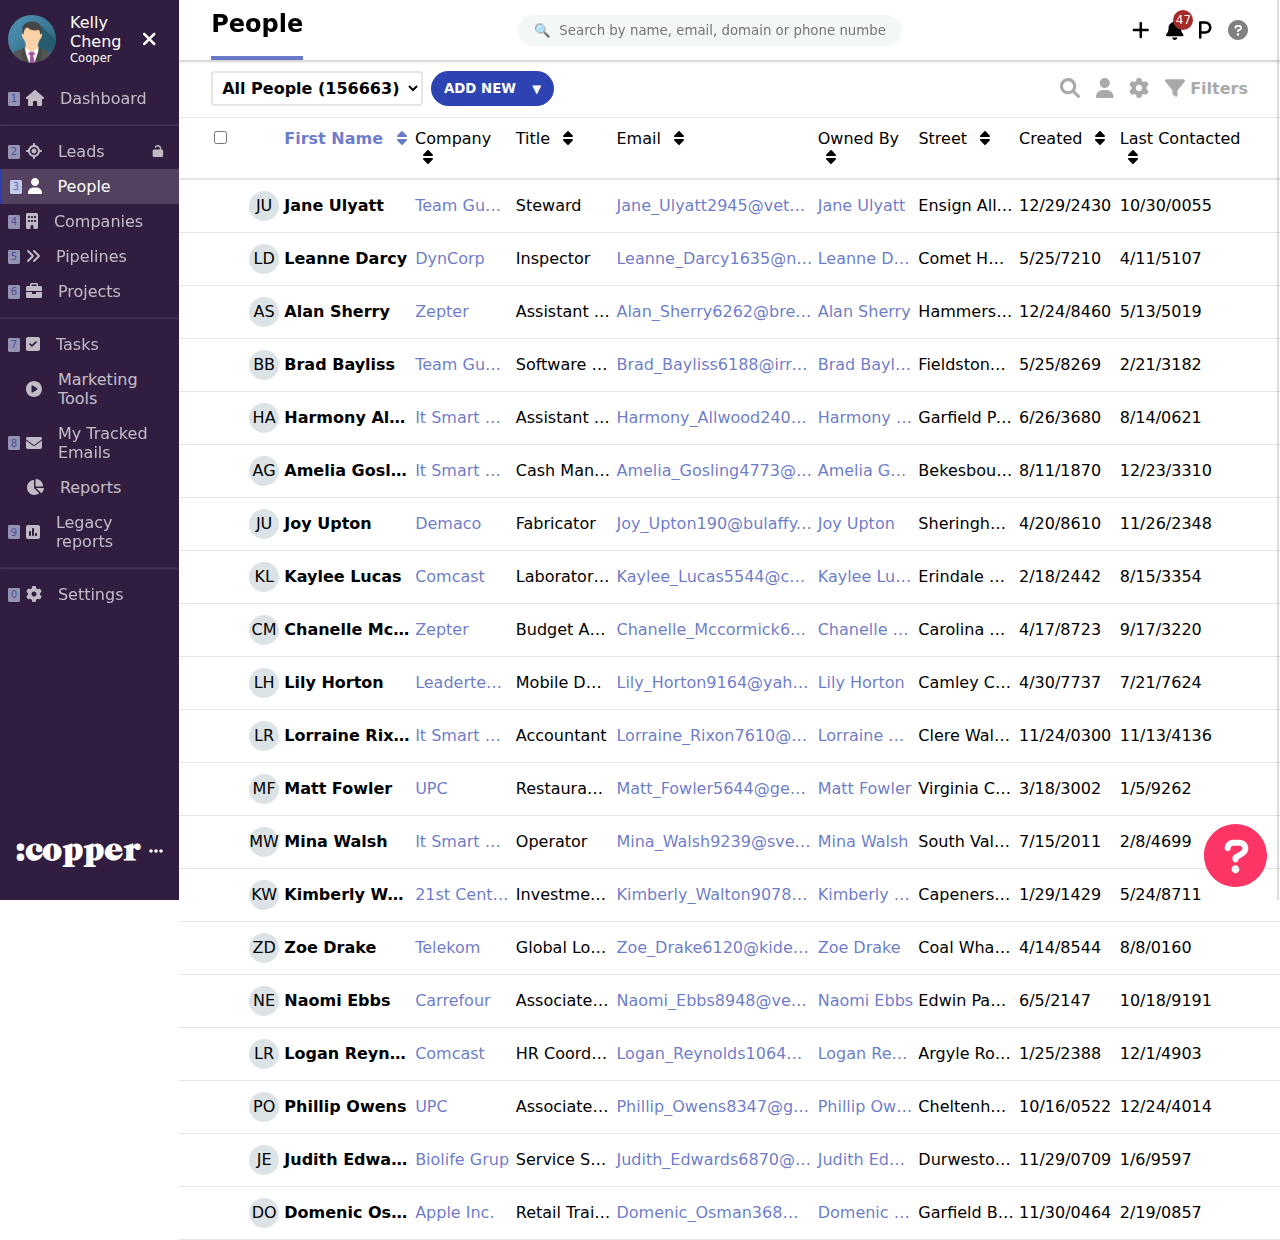
<file: index.html>
<!DOCTYPE html>
<html lang="en">

<head>
    <meta charset="UTF-8">
    <meta http-equiv="X-UA-Compatible" content="IE=edge">
    <meta name="viewport" content="width=device-width, initial-scale=1.0">
    <title>Profile Browser</title>
    <link rel="stylesheet" href="./css/index.css">
    <link rel="stylesheet" href="./css/sidebar.css">
    <link rel="stylesheet" href="./css/header.css">
    <link rel="stylesheet" href="./css/filter-bar.css">
    <link rel="stylesheet" href="./css/table.css">
    <link rel="stylesheet" href="./css/side-panel.css">
    <link rel="stylesheet" href="./assets/fontawesome-free-6.1.2-web/css/all.css">
    <script defer src="./assets/fontawesome-free-6.1.2-web/js/all.js"></script>
    <script type="text/javascript" src="index.js" defer></script>
</head>

<body>
    <!-- sidebar -->
    <div class="sidebar">
        <div class="sidebar-flex">
            <div class="menu-contents">

                <!-- profile info -->
                <div class="profile-info">
                    <div class="profile-wrapper">
                        <img loading="lazy" class="profile-avatar" src="./assets/images/profile.png"
                            alt="Profile picture of a person">
                        <div class="profile-text">
                            <div class="profile-name">
                                Kelly Cheng
                            </div>
                            <div class="profile-company">
                                Cooper
                            </div>
                        </div>
                    </div>
                    <div id="sidebar-collapse">
                        <i class="fa-solid fa-xmark fa-lg"></i>
                    </div>
                </div>

                <div class="menu-group">
                    <!-- dashboard -->
                    <div class="menu-item">
                        <div class="menu-index">1</div>
                        <div class="menu-icon">
                            <i class="fa-solid fa-house"></i>
                        </div>
                        <div class="menu-name">Dashboard</div>
                        <div class="menu-icon-right"></div>
                    </div>
                </div>

                <div class="menu-group-divider">
                    <hr />
                </div>

                <div class="menu-group">
                    <!-- leads -->
                    <div class="menu-item">
                        <div class="menu-index">2</div>
                        <div class="menu-icon">
                            <i class="fa-solid fa-location-crosshairs"></i>
                        </div>
                        <div class="menu-name">Leads</div>
                        <div class="menu-icon-right">
                            <i class="fa-solid fa-unlock fa-xs"></i>
                        </div>
                    </div>

                    <!-- people -->
                    <div class="menu-item selected">
                        <div class="menu-index">3</div>
                        <div class="menu-icon">
                            <i class="fa-solid fa-user"></i>
                        </div>
                        <div class="menu-name">People</div>
                    </div>

                    <!-- companies -->
                    <div class="menu-item">
                        <div class="menu-index">4</div>
                        <div class="menu-icon">
                            <i class="fa-solid fa-building"></i>
                        </div>
                        <div class="menu-name">Companies</div>
                    </div>

                    <!-- pipelines -->
                    <div class="menu-item">
                        <div class="menu-index">5</div>
                        <div class="menu-icon">
                            <i class="fa-solid fa-angles-right"></i>
                        </div>
                        <div class="menu-name">Pipelines</div>
                    </div>

                    <!-- projects -->
                    <div class="menu-item">
                        <div class="menu-index">6</div>
                        <div class="menu-icon">
                            <i class="fa-solid fa-briefcase"></i>
                        </div>
                        <div class="menu-name">Projects</div>
                    </div>
                </div>

                <div class="menu-group-divider">
                    <hr />
                </div>

                <div class="menu-group">
                    <!-- tasks -->
                    <div class="menu-item">
                        <div class="menu-index">7</div>
                        <div class="menu-icon">
                            <i class="fa-solid fa-square-check"></i>
                        </div>
                        <div class="menu-name">Tasks</div>
                    </div>

                    <!-- Marketing Tools -->
                    <div class="menu-item">
                        <div class="menu-index not-visible">8</div>
                        <div class="menu-icon">
                            <i class="fa-solid fa-circle-play"></i>
                        </div>
                        <div class="menu-name">Marketing Tools</div>
                    </div>

                    <!-- My Tracked Emails -->
                    <div class="menu-item">
                        <div class="menu-index">8</div>
                        <div class="menu-icon">
                            <i class="fa-solid fa-envelope"></i>
                        </div>
                        <div class="menu-name">My Tracked Emails</div>
                    </div>

                    <!-- reports -->
                    <div class="menu-item">
                        <div class="menu-index not-visible">8</div>
                        <div class="menu-icon">
                            <i class="fa-solid fa-chart-pie"></i>
                        </div>
                        <div class="menu-name">Reports</div>
                    </div>

                    <!-- Legacy reports -->
                    <div class="menu-item">
                        <div class="menu-index">9</div>
                        <div class="menu-icon">
                            <i class="fa-solid fa-square-poll-vertical"></i>
                        </div>
                        <div class="menu-name">Legacy reports</div>
                    </div>
                </div>

                <div class="menu-group-divider">
                    <hr />
                </div>

                <div class="menu-group">
                    <!-- Settings -->
                    <div class="menu-item">
                        <div class="menu-index">0</div>
                        <div class="menu-icon">
                            <i class="fa-solid fa-gear"></i>
                        </div>
                        <div class="menu-name">Settings</div>
                    </div>
                </div>
            </div>

            <div class="company-logo-footer">
                <div class="company-name">:copper</div>
                <div class="footer-options">
                    <i class="fa-solid fa-ellipsis"></i>
                </div>
            </div>
        </div>
    </div>
    </div>

    <!-- navbar -->
    <main>
        <div class="header">
            <div class="tab-title">People</div>
            <div class="search-bar">
                <input type="text" class="search-input"
                    placeholder="&#x1F50D;  Search by name, email, domain or phone number">
            </div>
            <div class="nav-icons">
                <div class="nav-icon">
                    <i class="fa-solid fa-plus fa-lg"></i>
                </div>
                <div class="nav-icon">
                    <i class="fa-solid fa-bell fa-lg icon-with-badge"></i>
                    <div class="icon-badge">47</div>
                </div>
                <div class="nav-icon">
                    <i class="fa-solid fa-p fa-lg"></i>
                </div>
                <div class="nav-icon">
                    <i class="fa-solid fa-circle-question fa-lg"></i>
                </div>
            </div>
        </div>

        <div class="main-content">
            <div class="filter-bar">
                <div class="filter-options">
                    <select name="group-select" id="group-select" class="group-select">
                        <option value="all" selected>All People (156663)</option>
                    </select>
                    <button class="add-new-btn">
                        ADD NEW
                    </button>
                </div>
                <div class="filter-icons">
                    <div class="filter-icon">
                        <i class="fa-solid fa-magnifying-glass fa-lg"></i>
                    </div>
                    <div class="filter-icon">
                        <i class="fa-solid fa-user fa-lg"></i>
                    </div>
                    <div class="filter-icon">
                        <i class="fa-solid fa-gear fa-lg"></i>
                    </div>
                    <div class="filter-icon">
                        <i class="fa-solid fa-filter fa-lg"></i>
                        <span class="filter-icon-label">Filters</span>
                    </div>
                </div>
            </div>
            <div class="table">
                <div class="table-header">
                    <div class="table-first-col">
                        <input type="checkbox" id="select-all" name="select-all" value="Bike">
                    </div>
                    <div class="table-header-col sort-column first-name">
                        <span>First Name </span>
                        <i class="fa-solid fa-sort"></i>
                    </div>
                    <div class="table-header-col company">
                        <span>Company </span>
                        <i class="fa-solid fa-sort"></i>
                    </div>
                    <div class="table-header-col title">
                        <span>Title </span>
                        <i class="fa-solid fa-sort"></i>
                    </div>
                    <div class="table-header-col email">
                        <span>Email </span>
                        <i class="fa-solid fa-sort"></i>
                    </div>
                    <div class="table-header-col owned-by">
                        <span>Owned By </span>
                        <i class="fa-solid fa-sort"></i>
                    </div>
                    <div class="table-header-col street">
                        <span>Street </span>
                        <i class="fa-solid fa-sort"></i>
                    </div>
                    <div class="table-header-col created">
                        <span>Created </span>
                        <i class="fa-solid fa-sort"></i>
                    </div>
                    <div class="table-header-col last-contacted">
                        <span>Last Contacted </span>
                        <i class="fa-solid fa-sort"></i>
                    </div>
                </div>

                <div class="table-data" id="table-data">
                </div>
                <i class="fa-solid fa-circle-question help-icon"></i>

                <div id="profile-info-side">
                    <div class="right-sidebar-icons">
                        <div id="close-right-sidebar">
                            <i class="fa-solid fa-arrow-right"></i>
                        </div>
                        <div class="right-sidebar-icons-group">
                            <i class="fa-solid fa-arrow-up-right-from-square"></i>
                            <i class="fa-solid fa-star"></i>
                            <i class="fa-solid fa-ellipsis-vertical"></i>
                        </div>
                    </div>

                    <div class="profile-detail-header">
                        <div class="profile-detail-initials" id="profile-detail-initials">IO</div>
                        <div class="profile-detail-name">
                            <div class="profile-detail-first-name" id="profile-detail-first-name">Alan Sherry</div>
                            <div class="profile-detail-company" id="profile-detail-company">Zepter</div>
                        </div>
                    </div>

                    <div class="profile-detail-tabs">
                        <div class="profile-detail-tab">DETAILS</div>
                        <div class="profile-detail-activity">ACTIVITY</div>
                        <div class="profile-detail-related">RELATED</div>
                    </div>

                    <div class="profile-detail-list">
                        <div class="detail-group">
                            <div class="detail-item-name-group gray">
                                <div class="detail-label-name">Name</div>
                                <i class="fa-solid fa-copy"></i>
                            </div>
                            <div class="detail-item-name" id="detail-item-name">Alan Cherry</div>
                        </div>
                        <div class="detail-group">
                            <div class="detail-item-group gray">
                                <div class="detail-label-company">Company</div>
                            </div>
                            <div class="detail-item-company" id="detail-time-company">Zepter</div>
                        </div>
                        <div class="detail-group">
                            <div class="detail-item-group gray">
                                <div class="detail-label-title">Title</div>
                            </div>
                            <div class="detail-item-title" id="detail-item-title">Manager</div>
                        </div>
                        <div class="detail-group">
                            <div class="detail-item-group gray">
                                <div class="detail-label-email">Work Email</div>
                            </div>
                            <div class="detail-item-email" id="detail-item-email">abac@gmail.com</div>
                        </div>
                        <div class="detail-group">
                            <div class="detail-item-group gray">
                                <div class="detail-label-phone">Work Phone</div>
                            </div>
                            <div class="detail-item-phone">412412421421</div>
                        </div>
                        <div class="detail-group">
                            <div class="detail-item-group gray">
                                <div class="detail-label">Rating</div>
                            </div>
                            <div class="detail-item-rating">
                                <div>- Select Rating -</div>
                                <div class="icon-sm-size">&#9660;</div>
                            </div>
                        </div>
                        <div class="detail-group">
                            <div class="detail-item-group gray">
                                <div class="detail-label">Status</div>
                            </div>
                            <div class="detail-item-status">
                                <div>- Select Status -</div>
                                <div class="icon-sm-size">&#9660;</div>
                            </div>
                        </div>
                        <div class="detail-group">
                            <div class="detail-item-group gray">
                                <div class="detail-label">Recycled Reasons</div>
                            </div>
                            <div class="detail-item-reasons">
                                <div>- Select Recycled Reasons -</div>
                                <div class="icon-sm-size">&#9660;</div>
                            </div>
                        </div>
                        <div class="detail-group">
                            <div class="detail-item-group gray">
                                <div class="detail-label-rating">Owner</div>
                            </div>
                            <div class="detail-item-reasons">
                                <div class="detail-item-owner" id="detail-item-owner">Allen Cherry</div>
                                <div class="icon-sm-size">&#10006</div>
                            </div>
                        </div>
                        <div class="detail-group">
                            <div class="detail-item-group gray">
                                <div class="detail-label">AE Assignee</div>
                            </div>
                            <div class="detail-item-assignee">
                                <div>- Select AE Assignee -</div>
                                <div class="icon-sm-size">&#9660;</div>
                            </div>
                        </div>
                        <div class="detail-group">
                            <div class="detail-item-group gray">
                                <div class="detail-label">Account Owner</div>
                            </div>
                            <div>
                                <input type="checkbox" checked />
                            </div>
                        </div>
                        <div class="detail-group">
                            <div class="detail-item-group gray">
                                <div class="detail-label-company">Company Size</div>
                            </div>
                        </div>
                    </div>
                </div>
            </div>
        </div>
    </main>
    <!-- main body -->

</body>

</html>
</file>
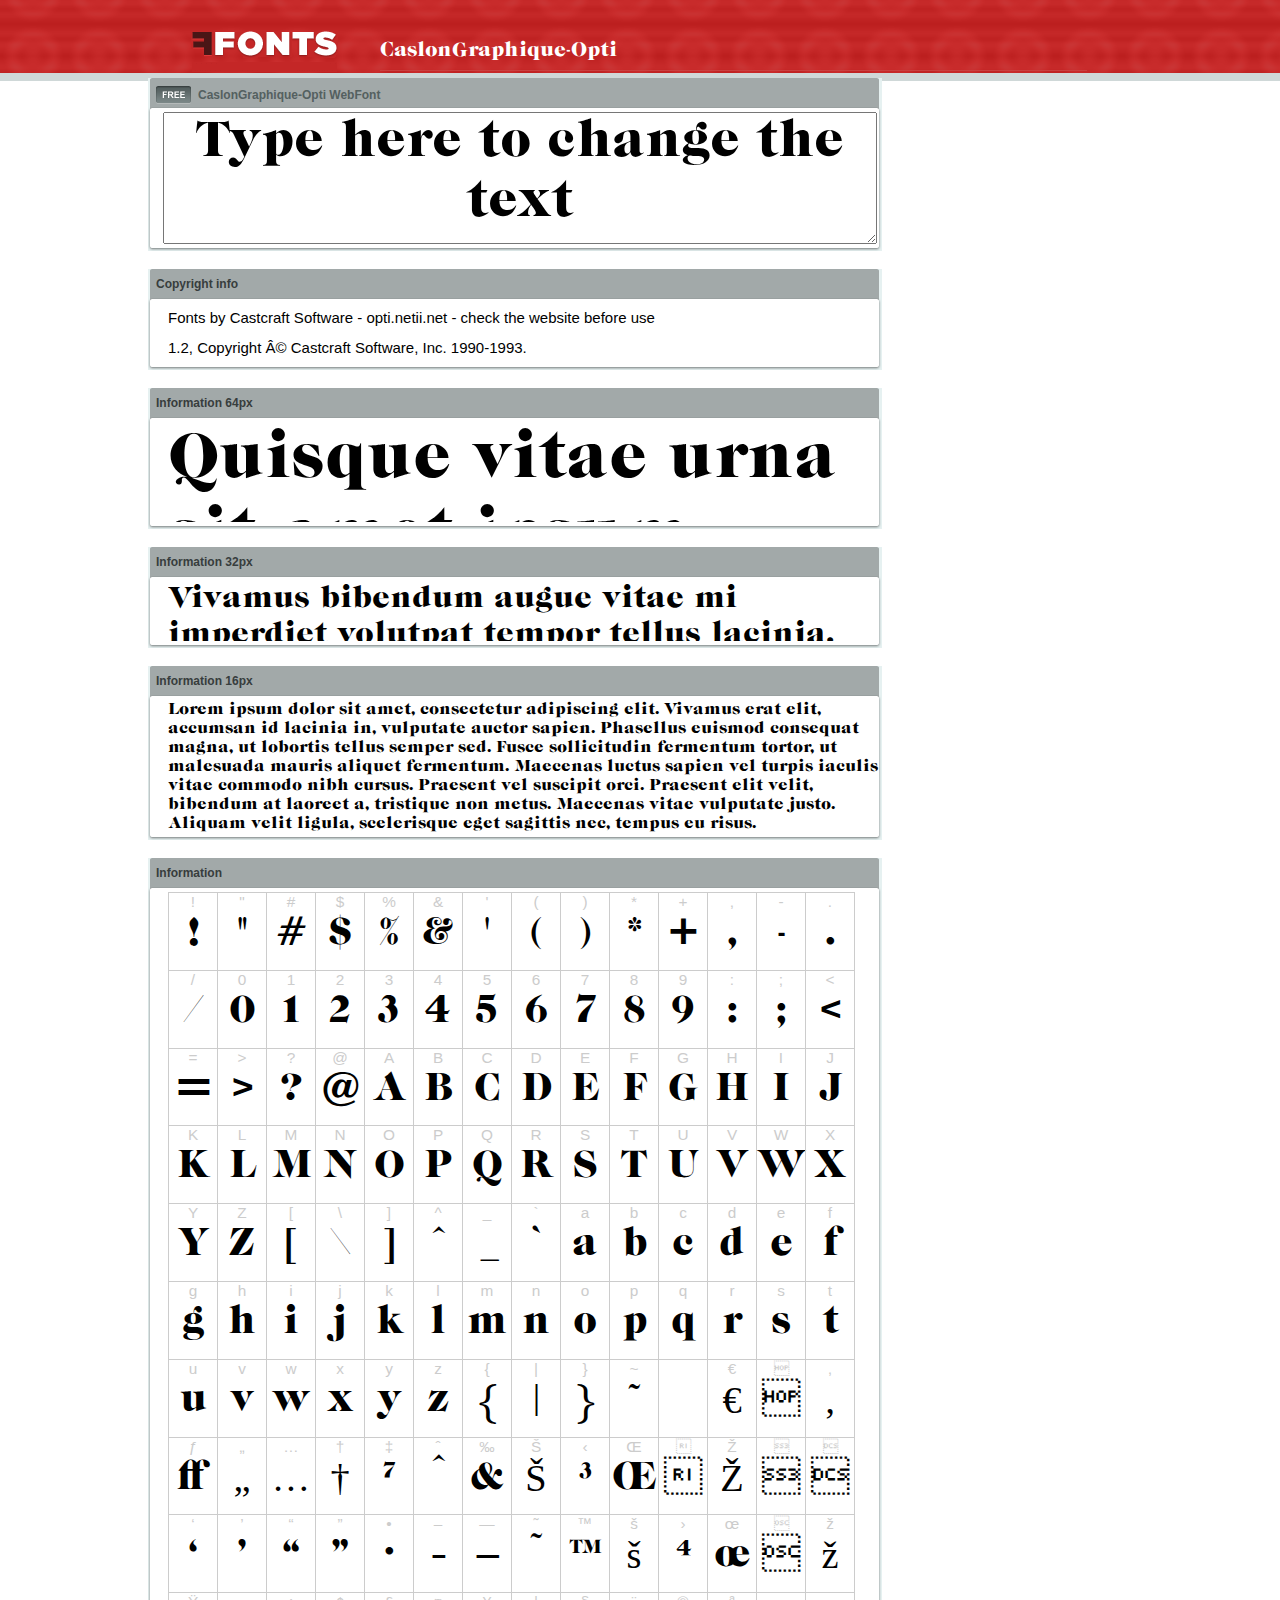
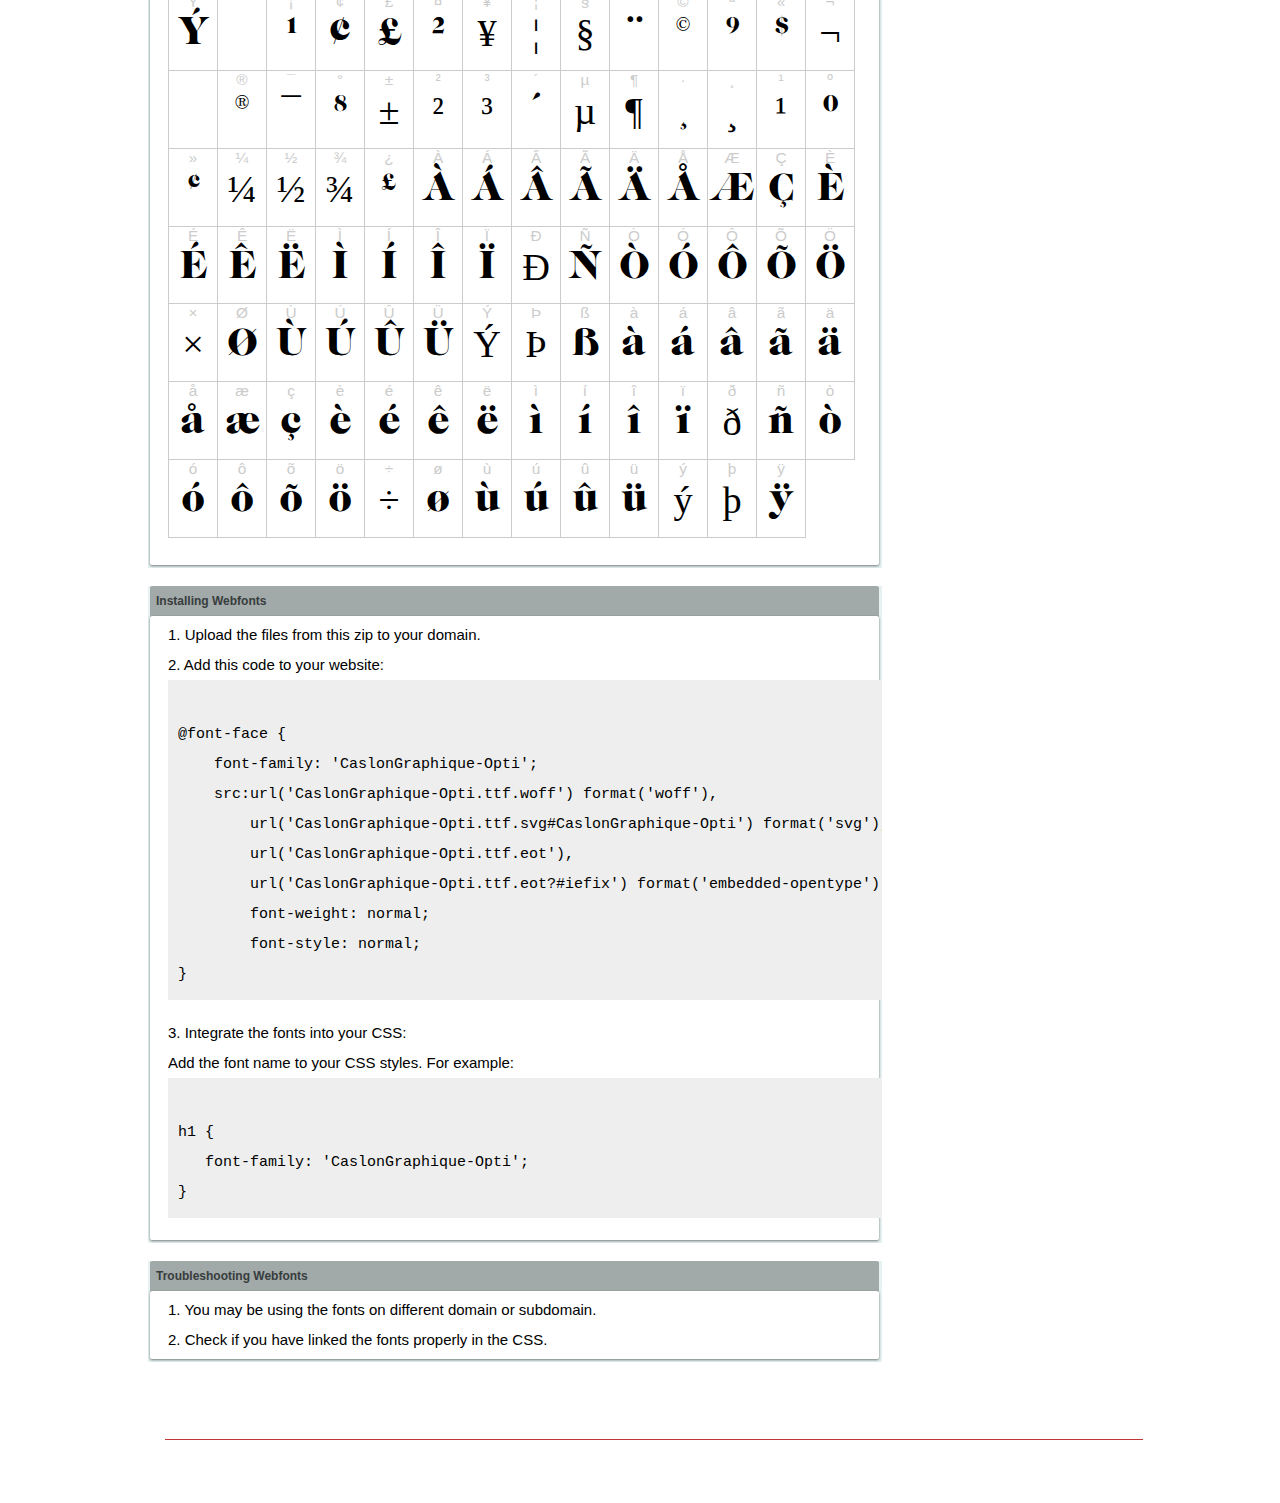
<file: assets/fonts/webfonts_CaslonGraphique-Opti/example.html>
<!DOCTYPE html PUBLIC "-//W3C//DTD XHTML 1.0 Transitional//EN" "http://www.w3.org/TR/xhtml1/DTD/xhtml1-transitional.dtd">
<html xmlns="http://www.w3.org/1999/xhtml">
<head>
<meta http-equiv="Content-Type" content="text/html; charset=UTF-8" />
<title>CaslonGraphique-Opti WebFont</title>
<meta name="description" content="CaslonGraphique-Opti WebFont" />
<meta name="keywords" content="CaslonGraphique-Opti WebFont" />
<style type="text/css">
@font-face {
  font-family: 'CaslonGraphique-Opti';
    src:  url('CaslonGraphique-Opti.ttf.woff') format('woff'),
    url('CaslonGraphique-Opti.ttf.svg#CaslonGraphique-Opti') format('svg'),
    url('CaslonGraphique-Opti.ttf.eot'),
    url('CaslonGraphique-Opti.eot?#iefix') format('embedded-opentype'); 
    font-weight: normal;
    font-style: normal;
}.examplefontl {
  font-family: 'CaslonGraphique-Opti';  
  color: black;
}
.examplefont {
  padding-bottom: 2em;
  overflow: hidden; 
  text-align: center;
}
.examplefont div {
  float: left;
  border: 1px solid #ccc;
  text-align: center;
  width: 1.25em;
  height: 2em;
  margin-right: -1px;
  margin-bottom: -1px;
  font-size: 3.2em; 
}
.examplefont div .defaultC {
  color: #ccc;
  font-family: arial, sans-serif;
  font-size: .4em;
  display: block;
}
*{margin:0;padding:0;}
body{margin:0px;padding:0px;background:#FFFFFF url(images/bgtile.gif?1) repeat-x;font-family:Arial, Helvetica, sans-serif;}
#header{background:url(images/headertile.gif);height:73px;margin:0px;overflow:hidden;}
#head{width:707px;float:left;height:31px;margin:39px 0 0 0;padding:0px;color:#ffffff;font-size:15px;border-bottom:1px solid #c94040;overflow:hidden;}
#head a{color:#ffffff;text-decoration:none;}
#headspan1{float:left;}
.container{width:994px;margin:0 auto;padding:0px;overflow:hidden;}
#content{width:734px;margin:5px 0px 0px 5px;float:left;padding:0px;font-size:12px;display:inline;color:#868e8e;overflow:hidden;}
.fontbox{background:url(images/fontboxtile.gif);width:734px;margin:0 0 18px 0;padding:0;overflow:hidden;}
.fontboxtop{background:url(images/fontboxtop.gif) no-repeat top left;height:18px;font-size:12px;color:#373d3d;width:718px;padding:8px;margin:0;overflow:hidden;}
.fontboxtop a{color:#373d3d;text-decoration:none;}
.fontboxspan1{background:url(images/free.gif) no-repeat;padding:2px 0 2px 42px;float:left;}
h6{background:url(images/logo.gif) top left no-repeat;width:230px;height:73px;margin:0px 0px 0px 7px;float:left;}
h6 a{display:block;height:73px;}
h6 a span{display:none;}
h1{display:inline;font-size:12px;font-weight:bold;color:#546060;padding:0px;float:left;}
.btn{border:0;margin:0;background:url('images/button.gif');background-repeat:repeat-x;color:#fff;width:127px;height:28px;font-size:17px;}
.inputsubtmi{border:1px solid #e1ebeb;border-bottom:2px solid #c7d1d1;padding:6px;margin:0 0 8px 0;}
.partner{font-size:16px;font-weight:bold;color:#000000;padding:0px;margin:39px 0px 12px 30px;}
.fontboxspan1notfree{padding:2px 0 2px 42px;float:left;}
#footer{height:123px;margin:0px;padding:0px;background:url(http://www.altfonts.com/images/foottile.gif);}
#foot{width:1005px;height:123px;background:url(http://www.altfonts.com/images/foot.gif) top left no-repeat;margin:0 auto;padding:0px;}
#copyright{height:31px;padding:28px 0 0 118px;margin:0 0 0 27px;border-bottom:1px solid #c33636;font-size:14px;color:#4a1616;}
code {
	white-space: pre;
	background-color: #eee;
	display: block;
	padding: 10px;
	margin-bottom: 18px;
	overflow: auto;
}    
</style>
</head>
<body>
<div id="header">
<div class="container">
<h6><a href="http://webfonts.ffonts.net" title="WebFonts"><span>WebFonts</span></a></h6>
<div id="head">
<span id="headspan1">
   <span style="font-family: 'CaslonGraphique-Opti';font-size: 20px; color: white;">CaslonGraphique-Opti</span> 
</span>
</div>
</div>
</div>
<div class="container">
<div id="content">
<!-- WebFont --> 
<div class="fontbox">
<div class="fontboxtop"><span class="fontboxspan1"><h1>CaslonGraphique-Opti WebFont</h1></span></div>
 <textarea id="txtAreaTryFont" cols="" rows="2" style="font-family: 'CaslonGraphique-Opti';width:97%; font-size: 50px; height: 130px;text-align: center;margin-left: 15px;" 
           onclick="if (this.value=='Type here to change the text') this.value=''">Type here to change the text</textarea>
<img src="images/fontboxbottom.gif" width="734" height="7" alt="" />
</div>
<div class="fontbox">
<div class="fontboxtop"><b>Copyright info</b></div>
<div style="text-align: left;margin-left:20px;color: black;font-size:15px;line-height:200%">
Fonts by Castcraft Software - opti.netii.net - check the website before use<br />
 1.2, Copyright &#194;&#169; Castcraft Software, Inc. 1990-1993.
</div>
<img src="images/fontboxbottom.gif" width="734" height="7" alt="" />
</div>
<div class="fontbox">
<div class="fontboxtop"><b>Information 64px</b></div>
<div style="font-family: 'CaslonGraphique-Opti';margin-left:20px;font-size:64px;color:black;float: left;display: inline; overflow: hidden;height:100px;">
 Quisque vitae urna sit amet ipsum lobortis iaculis volutpat sit amet nibh. 
</div>
<img src="images/fontboxbottom.gif" width="734" height="7" alt="" />
</div>
<div class="fontbox">
<div class="fontboxtop"><b>Information 32px</b></div>
<div style="font-family: 'CaslonGraphique-Opti';margin-left:20px;font-size:30px;color:black;float: left;display: inline; overflow: hidden;height:60px;">
 Vivamus bibendum augue vitae mi imperdiet volutpat tempor tellus lacinia. Integer in sem et neque iaculis malesuada. 
</div>
<img src="images/fontboxbottom.gif" width="734" height="7" alt="" />
</div>
<div class="fontbox">
<div class="fontboxtop"><b>Information 16px</b></div>
<div style="font-family: 'CaslonGraphique-Opti';margin-left:20px;font-size:16px;color:black;float: left;display: inline; overflow: hidden;">
 Lorem ipsum dolor sit amet, consectetur adipiscing elit. Vivamus erat elit, accumsan id lacinia in, vulputate auctor sapien. Phasellus euismod consequat magna, ut lobortis tellus semper sed. Fusce sollicitudin fermentum tortor, ut malesuada mauris aliquet fermentum. Maecenas luctus sapien vel turpis iaculis vitae commodo nibh cursus. Praesent vel suscipit orci. Praesent elit velit, bibendum at laoreet a, tristique non metus. Maecenas vitae vulputate justo. Aliquam velit ligula, scelerisque eget sagittis nec, tempus eu risus. 
</div>
<img src="images/fontboxbottom.gif" width="734" height="7" alt="" />
</div>
<div class="fontbox">
<div class="fontboxtop"><b>Information</b></div>
<div class="examplefont examplefontl" style="text-align: center;margin-left:20px;">
 <div><span class="defaultC">&#33;</span><span>&#33;</span></div><div><span class="defaultC">&#34;</span><span>&#34;</span></div><div><span class="defaultC">&#35;</span><span>&#35;</span></div><div><span class="defaultC">&#36;</span><span>&#36;</span></div><div><span class="defaultC">&#37;</span><span>&#37;</span></div><div><span class="defaultC">&#38;</span><span>&#38;</span></div><div><span class="defaultC">&#39;</span><span>&#39;</span></div><div><span class="defaultC">&#40;</span><span>&#40;</span></div><div><span class="defaultC">&#41;</span><span>&#41;</span></div><div><span class="defaultC">&#42;</span><span>&#42;</span></div><div><span class="defaultC">&#43;</span><span>&#43;</span></div><div><span class="defaultC">&#44;</span><span>&#44;</span></div><div><span class="defaultC">&#45;</span><span>&#45;</span></div><div><span class="defaultC">&#46;</span><span>&#46;</span></div><div><span class="defaultC">&#47;</span><span>&#47;</span></div><div><span class="defaultC">&#48;</span><span>&#48;</span></div><div><span class="defaultC">&#49;</span><span>&#49;</span></div><div><span class="defaultC">&#50;</span><span>&#50;</span></div><div><span class="defaultC">&#51;</span><span>&#51;</span></div><div><span class="defaultC">&#52;</span><span>&#52;</span></div><div><span class="defaultC">&#53;</span><span>&#53;</span></div><div><span class="defaultC">&#54;</span><span>&#54;</span></div><div><span class="defaultC">&#55;</span><span>&#55;</span></div><div><span class="defaultC">&#56;</span><span>&#56;</span></div><div><span class="defaultC">&#57;</span><span>&#57;</span></div><div><span class="defaultC">&#58;</span><span>&#58;</span></div><div><span class="defaultC">&#59;</span><span>&#59;</span></div><div><span class="defaultC">&#60;</span><span>&#60;</span></div><div><span class="defaultC">&#61;</span><span>&#61;</span></div><div><span class="defaultC">&#62;</span><span>&#62;</span></div><div><span class="defaultC">&#63;</span><span>&#63;</span></div><div><span class="defaultC">&#64;</span><span>&#64;</span></div><div><span class="defaultC">&#65;</span><span>&#65;</span></div><div><span class="defaultC">&#66;</span><span>&#66;</span></div><div><span class="defaultC">&#67;</span><span>&#67;</span></div><div><span class="defaultC">&#68;</span><span>&#68;</span></div><div><span class="defaultC">&#69;</span><span>&#69;</span></div><div><span class="defaultC">&#70;</span><span>&#70;</span></div><div><span class="defaultC">&#71;</span><span>&#71;</span></div><div><span class="defaultC">&#72;</span><span>&#72;</span></div><div><span class="defaultC">&#73;</span><span>&#73;</span></div><div><span class="defaultC">&#74;</span><span>&#74;</span></div><div><span class="defaultC">&#75;</span><span>&#75;</span></div><div><span class="defaultC">&#76;</span><span>&#76;</span></div><div><span class="defaultC">&#77;</span><span>&#77;</span></div><div><span class="defaultC">&#78;</span><span>&#78;</span></div><div><span class="defaultC">&#79;</span><span>&#79;</span></div><div><span class="defaultC">&#80;</span><span>&#80;</span></div><div><span class="defaultC">&#81;</span><span>&#81;</span></div><div><span class="defaultC">&#82;</span><span>&#82;</span></div><div><span class="defaultC">&#83;</span><span>&#83;</span></div><div><span class="defaultC">&#84;</span><span>&#84;</span></div><div><span class="defaultC">&#85;</span><span>&#85;</span></div><div><span class="defaultC">&#86;</span><span>&#86;</span></div><div><span class="defaultC">&#87;</span><span>&#87;</span></div><div><span class="defaultC">&#88;</span><span>&#88;</span></div><div><span class="defaultC">&#89;</span><span>&#89;</span></div><div><span class="defaultC">&#90;</span><span>&#90;</span></div><div><span class="defaultC">&#91;</span><span>&#91;</span></div><div><span class="defaultC">&#92;</span><span>&#92;</span></div><div><span class="defaultC">&#93;</span><span>&#93;</span></div><div><span class="defaultC">&#94;</span><span>&#94;</span></div><div><span class="defaultC">&#95;</span><span>&#95;</span></div><div><span class="defaultC">&#96;</span><span>&#96;</span></div><div><span class="defaultC">&#97;</span><span>&#97;</span></div><div><span class="defaultC">&#98;</span><span>&#98;</span></div><div><span class="defaultC">&#99;</span><span>&#99;</span></div><div><span class="defaultC">&#100;</span><span>&#100;</span></div><div><span class="defaultC">&#101;</span><span>&#101;</span></div><div><span class="defaultC">&#102;</span><span>&#102;</span></div><div><span class="defaultC">&#103;</span><span>&#103;</span></div><div><span class="defaultC">&#104;</span><span>&#104;</span></div><div><span class="defaultC">&#105;</span><span>&#105;</span></div><div><span class="defaultC">&#106;</span><span>&#106;</span></div><div><span class="defaultC">&#107;</span><span>&#107;</span></div><div><span class="defaultC">&#108;</span><span>&#108;</span></div><div><span class="defaultC">&#109;</span><span>&#109;</span></div><div><span class="defaultC">&#110;</span><span>&#110;</span></div><div><span class="defaultC">&#111;</span><span>&#111;</span></div><div><span class="defaultC">&#112;</span><span>&#112;</span></div><div><span class="defaultC">&#113;</span><span>&#113;</span></div><div><span class="defaultC">&#114;</span><span>&#114;</span></div><div><span class="defaultC">&#115;</span><span>&#115;</span></div><div><span class="defaultC">&#116;</span><span>&#116;</span></div><div><span class="defaultC">&#117;</span><span>&#117;</span></div><div><span class="defaultC">&#118;</span><span>&#118;</span></div><div><span class="defaultC">&#119;</span><span>&#119;</span></div><div><span class="defaultC">&#120;</span><span>&#120;</span></div><div><span class="defaultC">&#121;</span><span>&#121;</span></div><div><span class="defaultC">&#122;</span><span>&#122;</span></div><div><span class="defaultC">&#123;</span><span>&#123;</span></div><div><span class="defaultC">&#124;</span><span>&#124;</span></div><div><span class="defaultC">&#125;</span><span>&#125;</span></div><div><span class="defaultC">&#126;</span><span>&#126;</span></div><div><span class="defaultC">&#127;</span><span>&#127;</span></div><div><span class="defaultC">&#128;</span><span>&#128;</span></div><div><span class="defaultC">&#129;</span><span>&#129;</span></div><div><span class="defaultC">&#130;</span><span>&#130;</span></div><div><span class="defaultC">&#131;</span><span>&#131;</span></div><div><span class="defaultC">&#132;</span><span>&#132;</span></div><div><span class="defaultC">&#133;</span><span>&#133;</span></div><div><span class="defaultC">&#134;</span><span>&#134;</span></div><div><span class="defaultC">&#135;</span><span>&#135;</span></div><div><span class="defaultC">&#136;</span><span>&#136;</span></div><div><span class="defaultC">&#137;</span><span>&#137;</span></div><div><span class="defaultC">&#138;</span><span>&#138;</span></div><div><span class="defaultC">&#139;</span><span>&#139;</span></div><div><span class="defaultC">&#140;</span><span>&#140;</span></div><div><span class="defaultC">&#141;</span><span>&#141;</span></div><div><span class="defaultC">&#142;</span><span>&#142;</span></div><div><span class="defaultC">&#143;</span><span>&#143;</span></div><div><span class="defaultC">&#144;</span><span>&#144;</span></div><div><span class="defaultC">&#145;</span><span>&#145;</span></div><div><span class="defaultC">&#146;</span><span>&#146;</span></div><div><span class="defaultC">&#147;</span><span>&#147;</span></div><div><span class="defaultC">&#148;</span><span>&#148;</span></div><div><span class="defaultC">&#149;</span><span>&#149;</span></div><div><span class="defaultC">&#150;</span><span>&#150;</span></div><div><span class="defaultC">&#151;</span><span>&#151;</span></div><div><span class="defaultC">&#152;</span><span>&#152;</span></div><div><span class="defaultC">&#153;</span><span>&#153;</span></div><div><span class="defaultC">&#154;</span><span>&#154;</span></div><div><span class="defaultC">&#155;</span><span>&#155;</span></div><div><span class="defaultC">&#156;</span><span>&#156;</span></div><div><span class="defaultC">&#157;</span><span>&#157;</span></div><div><span class="defaultC">&#158;</span><span>&#158;</span></div><div><span class="defaultC">&#159;</span><span>&#159;</span></div><div><span class="defaultC">&#160;</span><span>&#160;</span></div><div><span class="defaultC">&#161;</span><span>&#161;</span></div><div><span class="defaultC">&#162;</span><span>&#162;</span></div><div><span class="defaultC">&#163;</span><span>&#163;</span></div><div><span class="defaultC">&#164;</span><span>&#164;</span></div><div><span class="defaultC">&#165;</span><span>&#165;</span></div><div><span class="defaultC">&#166;</span><span>&#166;</span></div><div><span class="defaultC">&#167;</span><span>&#167;</span></div><div><span class="defaultC">&#168;</span><span>&#168;</span></div><div><span class="defaultC">&#169;</span><span>&#169;</span></div><div><span class="defaultC">&#170;</span><span>&#170;</span></div><div><span class="defaultC">&#171;</span><span>&#171;</span></div><div><span class="defaultC">&#172;</span><span>&#172;</span></div><div><span class="defaultC">&#173;</span><span>&#173;</span></div><div><span class="defaultC">&#174;</span><span>&#174;</span></div><div><span class="defaultC">&#175;</span><span>&#175;</span></div><div><span class="defaultC">&#176;</span><span>&#176;</span></div><div><span class="defaultC">&#177;</span><span>&#177;</span></div><div><span class="defaultC">&#178;</span><span>&#178;</span></div><div><span class="defaultC">&#179;</span><span>&#179;</span></div><div><span class="defaultC">&#180;</span><span>&#180;</span></div><div><span class="defaultC">&#181;</span><span>&#181;</span></div><div><span class="defaultC">&#182;</span><span>&#182;</span></div><div><span class="defaultC">&#183;</span><span>&#183;</span></div><div><span class="defaultC">&#184;</span><span>&#184;</span></div><div><span class="defaultC">&#185;</span><span>&#185;</span></div><div><span class="defaultC">&#186;</span><span>&#186;</span></div><div><span class="defaultC">&#187;</span><span>&#187;</span></div><div><span class="defaultC">&#188;</span><span>&#188;</span></div><div><span class="defaultC">&#189;</span><span>&#189;</span></div><div><span class="defaultC">&#190;</span><span>&#190;</span></div><div><span class="defaultC">&#191;</span><span>&#191;</span></div><div><span class="defaultC">&#192;</span><span>&#192;</span></div><div><span class="defaultC">&#193;</span><span>&#193;</span></div><div><span class="defaultC">&#194;</span><span>&#194;</span></div><div><span class="defaultC">&#195;</span><span>&#195;</span></div><div><span class="defaultC">&#196;</span><span>&#196;</span></div><div><span class="defaultC">&#197;</span><span>&#197;</span></div><div><span class="defaultC">&#198;</span><span>&#198;</span></div><div><span class="defaultC">&#199;</span><span>&#199;</span></div><div><span class="defaultC">&#200;</span><span>&#200;</span></div><div><span class="defaultC">&#201;</span><span>&#201;</span></div><div><span class="defaultC">&#202;</span><span>&#202;</span></div><div><span class="defaultC">&#203;</span><span>&#203;</span></div><div><span class="defaultC">&#204;</span><span>&#204;</span></div><div><span class="defaultC">&#205;</span><span>&#205;</span></div><div><span class="defaultC">&#206;</span><span>&#206;</span></div><div><span class="defaultC">&#207;</span><span>&#207;</span></div><div><span class="defaultC">&#208;</span><span>&#208;</span></div><div><span class="defaultC">&#209;</span><span>&#209;</span></div><div><span class="defaultC">&#210;</span><span>&#210;</span></div><div><span class="defaultC">&#211;</span><span>&#211;</span></div><div><span class="defaultC">&#212;</span><span>&#212;</span></div><div><span class="defaultC">&#213;</span><span>&#213;</span></div><div><span class="defaultC">&#214;</span><span>&#214;</span></div><div><span class="defaultC">&#215;</span><span>&#215;</span></div><div><span class="defaultC">&#216;</span><span>&#216;</span></div><div><span class="defaultC">&#217;</span><span>&#217;</span></div><div><span class="defaultC">&#218;</span><span>&#218;</span></div><div><span class="defaultC">&#219;</span><span>&#219;</span></div><div><span class="defaultC">&#220;</span><span>&#220;</span></div><div><span class="defaultC">&#221;</span><span>&#221;</span></div><div><span class="defaultC">&#222;</span><span>&#222;</span></div><div><span class="defaultC">&#223;</span><span>&#223;</span></div><div><span class="defaultC">&#224;</span><span>&#224;</span></div><div><span class="defaultC">&#225;</span><span>&#225;</span></div><div><span class="defaultC">&#226;</span><span>&#226;</span></div><div><span class="defaultC">&#227;</span><span>&#227;</span></div><div><span class="defaultC">&#228;</span><span>&#228;</span></div><div><span class="defaultC">&#229;</span><span>&#229;</span></div><div><span class="defaultC">&#230;</span><span>&#230;</span></div><div><span class="defaultC">&#231;</span><span>&#231;</span></div><div><span class="defaultC">&#232;</span><span>&#232;</span></div><div><span class="defaultC">&#233;</span><span>&#233;</span></div><div><span class="defaultC">&#234;</span><span>&#234;</span></div><div><span class="defaultC">&#235;</span><span>&#235;</span></div><div><span class="defaultC">&#236;</span><span>&#236;</span></div><div><span class="defaultC">&#237;</span><span>&#237;</span></div><div><span class="defaultC">&#238;</span><span>&#238;</span></div><div><span class="defaultC">&#239;</span><span>&#239;</span></div><div><span class="defaultC">&#240;</span><span>&#240;</span></div><div><span class="defaultC">&#241;</span><span>&#241;</span></div><div><span class="defaultC">&#242;</span><span>&#242;</span></div><div><span class="defaultC">&#243;</span><span>&#243;</span></div><div><span class="defaultC">&#244;</span><span>&#244;</span></div><div><span class="defaultC">&#245;</span><span>&#245;</span></div><div><span class="defaultC">&#246;</span><span>&#246;</span></div><div><span class="defaultC">&#247;</span><span>&#247;</span></div><div><span class="defaultC">&#248;</span><span>&#248;</span></div><div><span class="defaultC">&#249;</span><span>&#249;</span></div><div><span class="defaultC">&#250;</span><span>&#250;</span></div><div><span class="defaultC">&#251;</span><span>&#251;</span></div><div><span class="defaultC">&#252;</span><span>&#252;</span></div><div><span class="defaultC">&#253;</span><span>&#253;</span></div><div><span class="defaultC">&#254;</span><span>&#254;</span></div><div><span class="defaultC">&#255;</span><span>&#255;</span></div> 
</div>
<img src="images/fontboxbottom.gif" width="734" height="7" alt="" />
</div>
<div class="fontbox">
<div class="fontboxtop"><b>Installing Webfonts</b></div>
<div style="text-align: left;margin-left:20px;color: black;font-size:15px;line-height:200%">
1. Upload the files from this zip to your domain.<br />
2. Add this code to your website:<br />
<code>
@font-face {
    font-family: 'CaslonGraphique-Opti';
    src:url('CaslonGraphique-Opti.ttf.woff') format('woff'),
        url('CaslonGraphique-Opti.ttf.svg#CaslonGraphique-Opti') format('svg'),
        url('CaslonGraphique-Opti.ttf.eot'),
        url('CaslonGraphique-Opti.ttf.eot?#iefix') format('embedded-opentype'); 
        font-weight: normal;
        font-style: normal;
}
</code>
3. Integrate the fonts into your CSS:<br />
Add the font name to your CSS styles. For example:
<code>
h1 { 
   font-family: 'CaslonGraphique-Opti';
}  
</code>
</div>
<img src="images/fontboxbottom.gif" width="734" height="7" alt="" />
</div>
<div class="fontbox">
<div class="fontboxtop"><b>Troubleshooting Webfonts</b></div>
<div style="text-align: left;margin-left:20px;color: black;font-size:15px;line-height:200%">
1. You may be using the fonts on different domain or subdomain.<Br />
2. Check if you have linked the fonts properly in the CSS.<Br />
</div>
<img src="images/fontboxbottom.gif" width="734" height="7" alt="" />
</div>
</div>
</div>
<div id="footer">
<div id="foot">
<div id="copyright" style="font-size:11px;color:white;">&copy; - <a href="http://www.ffonts.net" title="Free Fonts" style="color:white;">Free Fonts by www.FFonts.net</a> - </div>
</div>
</div>

</body>
</html>
</file>
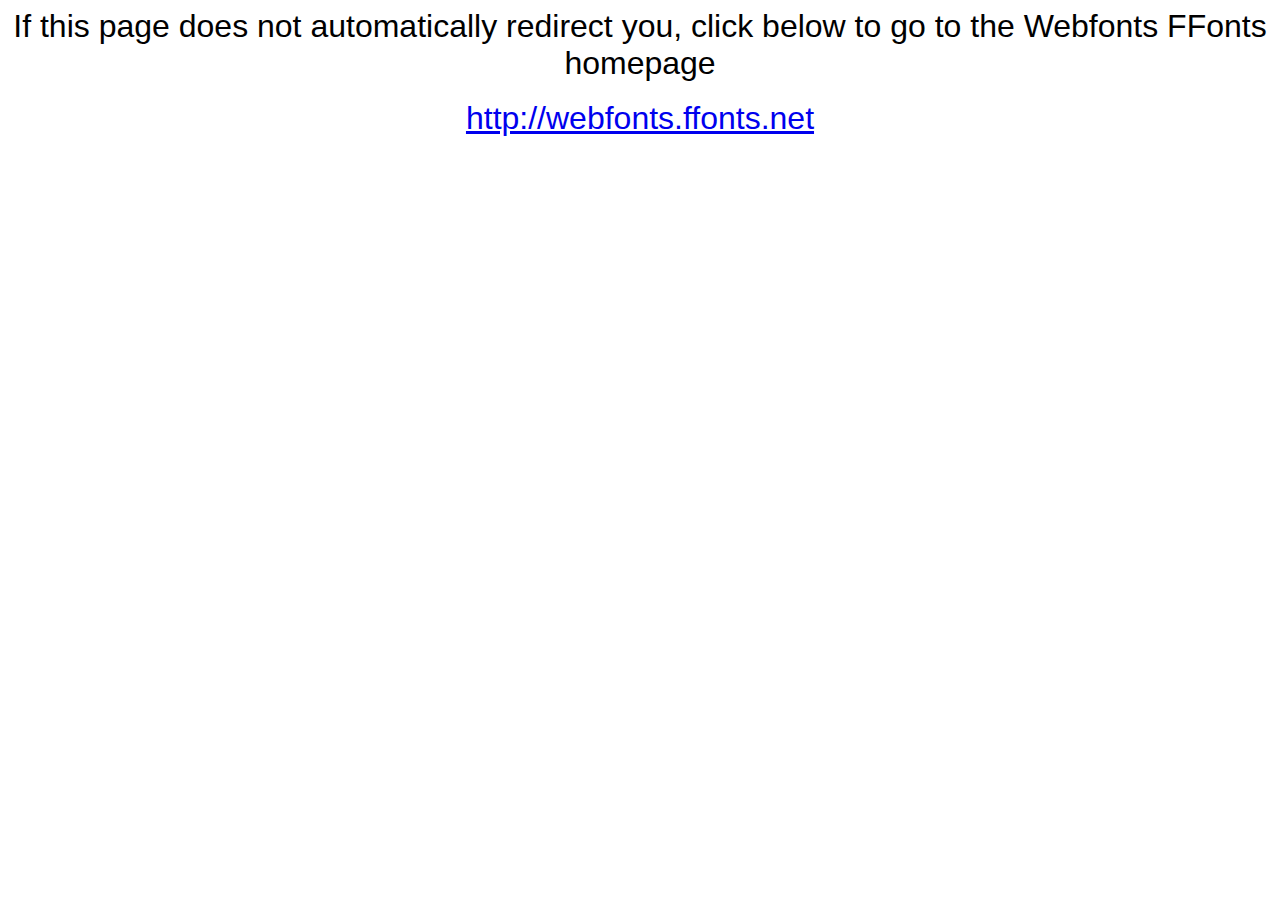
<file: assets/fonts/webfonts_CaslonGraphique-Opti/webfonts.ffonts.net.htm>
<HTML>
<HEAD>
<TITLE>Webfonts www.FFonts.net - Redirect</TITLE>
<meta http-equiv="refresh" content="1;url=http://webfonts.ffonts.net">
<script language="javascript">
<!-- 
//location.replace("http://webfonts.ffonts.net");
-->
</script>
</HEAD>

<BODY>
<CENTER>

<FONT FACE="Arial, Sans Serif, Verdana" SIZE=6>If this page does not automatically redirect you, click below to go to the Webfonts FFonts homepage</FONT>
<BR><BR>
<FONT FACE="Arial, Sans Serif, Verdana" SIZE=6><A HREF="http://webfonts.ffonts.net" TARGET="_top">http://webfonts.ffonts.net</A></FONT>

</CENTER>
</BODY>
</HTML>
</file>
<file: css/index.css>
* {
  margin: 0;
  padding: 0;
  box-sizing: border-box;
  font-family: system-ui, -apple-system, BlinkMacSystemFont, "Segoe UI", Roboto,
    Oxygen, Ubuntu, Cantarell, "Open Sans", "Helvetica Neue", sans-serif;
}

:root {
  --darkblue: #311d40;
  --white: #ffffff;
}

@font-face {
  font-family: caslonFont;
  src: url(../assets/fonts/webfonts_CaslonGraphique-Opti/CaslonGraphique-Opti.ttf.woff);
}
</file>
<file: css/sidebar.css>
@import url("index.css");

.sidebar {
  height: 100%;
  width: 14%;
  background-color: var(--darkblue);
  color: white;
  position: fixed;
  left: 0;
  right: 0;
  padding-top: 0.5rem;
  padding-bottom: 0.5rem;
  overflow-x: hidden;
  z-index: 10;
}

.sidebar-flex {
  display: flex;
  height: 100%;
  flex-direction: column;
  justify-content: space-between;
  padding-top: 0.325rem;
  padding-bottom: 0.325rem;
}

.menu-contents {
  flex-direction: column;
  justify-content: space-between;
}

main {
  margin-left: 14%;
}

.profile-avatar {
  width: 3rem;
  height: 3rem;
  border-radius: 50%;
  background-color: white;
}

.profile-text {
  padding-left: 0.875rem;
  display: flex;
  flex-direction: column;
}

.profile-company {
  font-size: 0.725rem;
}

.profile-wrapper {
  display: flex;
  flex-direction: row;
  align-items: center;
}

.profile-info {
  display: flex;
  flex-direction: row;
  align-items: center;
  justify-content: space-between;
  padding-left: 0.5rem;
  padding-right: 1.5rem;
  padding-bottom: 1rem;
}

.profile-info:first-child {
  flex: 1;
}

.menu-item {
  display: flex;
  flex-direction: row;
  align-items: center;
  opacity: 0.7;
  padding-left: 0.475rem;
  padding-right: 1.025rem;
  padding-bottom: 0.5rem;
  padding-top: 0.5rem;
  cursor: pointer;
}

.menu-index {
  color: #5b6bbd;
  background-color: #c2c8e7;
  padding: 1% 2%;
  font-size: 0.625rem;
  border-radius: 10%;
}

.menu-icon {
  margin-left: 4%;
}

.menu-name {
  margin-left: 10%;
}

.selected {
  opacity: 1;
  background-color: #53415f;
  border-left: 2px solid #2b41b2;
}

.menu-item:hover {
  opacity: 1;
  background-color: #53415f;
}

.menu-group-divider {
  padding-top: 0.5rem;
  padding-bottom: 0.5rem;
  opacity: 0.1;
}

.menu-icon-right {
  flex: 1;
  transform: scaleX(-1);
}

.not-visible {
  visibility: hidden;
}

.company-logo-footer {
  display: flex;
  padding: 1rem 1rem;
  flex-direction: row;
  font-weight: bold;
  justify-content: space-between;
  align-items: center;
}

.company-name {
  font-family: caslonFont;
  font-size: 2rem;
}
</file>
<file: css/header.css>
.header {
  top: 0;
  z-index: 1;
  height: 60px;
  display: flex;
  position: sticky;
  flex-direction: row;
  padding-left: 2rem;
  padding-right: 2rem;
  background-color: white;
  justify-content: space-between;
  overflow-x: hidden;
  box-shadow: 0px 0px 2px 2px lightgray;
}

.tab-title {
  font-weight: 550;
  font-size: 1.5rem;
  padding-top: 10px;
  border-bottom: 4px solid rgba(43, 65, 178, 0.7);
}

.search-bar {
  align-self: center;
}

.nav-icons {
  display: flex;
  align-self: center;
  flex-direction: row;
}

.nav-icons .nav-icon {
  padding-left: 1rem;
  cursor: pointer;
  position: relative;
}

.icon-badge {
  font-size: 0.75rem;
  display: flex;
  justify-content: center;
  align-items: center;
  color: white;
  width: 20px;
  height: 20px;
  border-radius: 50%;
  text-align: center;
  background-color: brown;
  position: absolute;
  top: -10px;
  right: -10px;
}

.nav-icon .fa-circle-question {
  color: gray;
}

.search-input {
  border: none;
  width: 30vw;
  border-radius: 25px;
  padding: 0.5rem 1rem;
  background-color: #f4f7f8;
}
</file>
<file: css/filter-bar.css>
.filter-bar {
  padding-top: 1%;
  padding-bottom: 1%;
  display: flex;
  flex-direction: row;
  align-items: center;
  justify-content: space-between;
  padding-left: 2rem;
  padding-right: 2rem;
}

.group-select {
  padding: 0.6%;
  font-size: 1rem;
  font-weight: 550;
  border-radius: 4px;
  background-color: white;
  border: 2px solid rgba(0, 0, 0, 0.1);
}

.add-new-btn {
  font-weight: 550;
  padding: 0.5% 1.5%;
  margin-left: 1%;
  border-radius: 25px;
  border: 0;
  color: white;
  background-color: #2e43b2;
}

.add-new-btn::after {
  content: "\25BC";
  font-size: 0.725rem;
  padding-left: 0.725rem;
}

.filter-icons {
  display: flex;
  color: darkgray;
  flex-direction: row;
}

.filter-icons .filter-icon {
  padding-left: 1rem;
  cursor: pointer;
}

.filter-options {
  flex: 1;
  display: flex;
  flex-direction: row;
}

.filter-icon-label {
  font-weight: 550;
}
</file>
<file: css/table.css>
.table-header {
  display: flex;
  flex: 1;
  flex-direction: row;
  padding-top: 1%;
  padding-bottom: 1%;
  padding-left: 2rem;
  padding-right: 2rem;
  border-top: 1px solid rgba(0, 0, 0, 0.1);
  border-bottom: 2px solid rgba(0, 0, 0, 0.1);
}

.table-header-col .fa-sort {
  padding-left: 0.5rem;
}

.sort-column {
  color: #2b41b2b3;
}

.table-row {
  flex: 1;
  display: flex;
  flex-direction: row;
  padding-top: 1%;
  padding-bottom: 1%;
  padding-left: 2rem;
  padding-right: 2rem;
  align-items: center;
  justify-content: space-around;
  border-bottom: 1px solid rgba(0, 0, 0, 0.1);
}

.table-header > div {
  padding-left: 0.25%;
}

.table-row > div {
  padding-left: 0.25%;
  padding-right: 0.25%;
  overflow: hidden;
  white-space: nowrap;
  text-overflow: ellipsis;
}

.table-first-col {
  width: 7%;
}

.checkbox-star-initial {
  display: flex;
  flex-direction: row;
  align-items: center;
  justify-content: space-between;
}

.hide {
  visibility: hidden;
}

.initials {
  width: 30px;
  height: 30px;
  display: flex;
  font-size: 1rem;
  align-items: center;
  justify-content: center;
  border-radius: 50%;
  background-color: #dce3e6;
}

.first-name {
  font-weight: 550;
  width: 13%;
  cursor: pointer;
}

.company {
  width: 10%;
}

.title {
  width: 10%;
}

.email {
  width: 20%;
}

.owned-by {
  width: 10%;
}

.street {
  width: 10%;
}

.created {
  width: 10%;
}

.last-contacted {
  width: 13%;
}

.font-blue {
  color: #2b41b2b3;
}

.underline {
  text-decoration: underline;
}

.selected-row {
  background-color: rgb(128, 128, 128, 0.1);
}

.selected-row > div {
  color: black;
}
</file>
<file: css/side-panel.css>
.help-icon {
  position: fixed;
  bottom: 0;
  right: 0;
  height: 7%;
  margin: 1%;
  color: #fd3565;
  cursor: pointer;
  z-index: 100;
}

#profile-info-side {
  height: 100%;
  width: 0;
  padding-top: 1%;
  padding-bottom: 1%;
  position: fixed;
  top: 0;
  right: 0;
  z-index: 1;
  overflow-x: hidden;
  background-color: white;
  transition: 0.5s;
  box-shadow: -2px -1px 1px 1px rgba(128, 128, 128, 0.3);
}

.right-sidebar-icons {
  padding-left: 6%;
  padding-right: 6%;
  display: flex;
  color: gray;
  align-items: center;
  flex-direction: row;
  justify-content: space-between;
}

.right-sidebar-icons-group,
#close-right-sidebar {
  cursor: pointer;
}

.profile-detail-header {
  margin-top: 4%;
  padding-left: 6%;
  padding-right: 6%;
  display: flex;
  flex-direction: row;
}

.profile-detail-initials {
  width: 3rem;
  height: 3rem;
  display: flex;
  font-size: 1.5rem;
  align-items: center;
  border-radius: 50%;
  margin-right: 4%;
  background-color: lightgray;
  justify-content: center;
}

.profile-detail-first-name {
  font-weight: 600;
  font-size: 1.2rem;
}

.profile-detail-tabs {
  margin-top: 6%;
  display: flex;
  color: gray;
  flex-direction: row;
  align-items: center;
  justify-content: space-around;
}

.profile-detail-tabs > div {
  flex: 1;
  padding-top: 2%;
  padding-bottom: 2%;
  text-align: center;
}

.profile-detail-tab {
  color: black;
  font-weight: 550;
  border-bottom: 4px solid #5b6bbd;
}

.profile-detail-list {
  padding: 6%;
}

.red {
  color: red;
}

.lightgray {
  color: lightgray;
}

.gray {
  color: gray;
}

.detail-item-name-group {
  display: flex;
  justify-content: space-between;
  align-items: center;
  flex-direction: row;
}

.detail-label-name::after {
  content: "*";
  color: red;
}

.detail-group {
  padding-top: 6%;
}

.detail-item-company,
.detail-item-email,
.detail-item-owner {
  color: #5b6bbd;
}

.detail-label-email::after,
.detail-label-phone::after {
  content: "\25BC";
  padding-left: 1%;
  font-size: 0.7rem;
}

.icon-sm-size {
  color: gray;
  font-size: 0.6rem;
}

.detail-item-rating,
.detail-item-status,
.detail-item-reasons,
.detail-item-assignee {
  display: flex;
  align-items: center;
  justify-content: space-between;
}

.detail-label-company::after {
  content: "\1F512";
  padding-left: 1%;
  font-size: 0.7rem;
}
</file>
